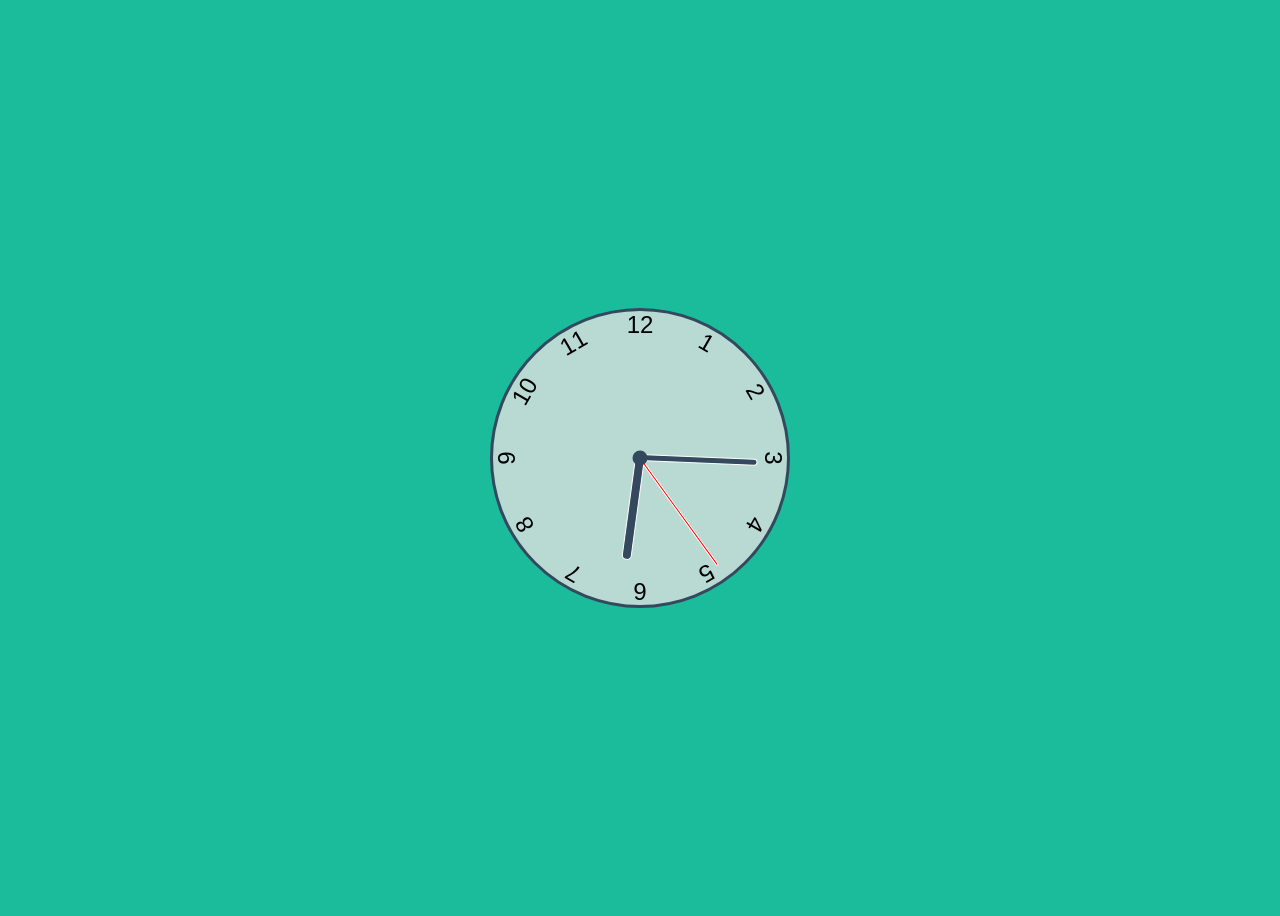
<file: Analog.Clock/index.html>
<!DOCTYPE html>
<html lang="en">
<head>
    <meta charset="UTF-8">
    <meta name="viewport" content="width=device-width, initial-scale=1.0">
    <link rel="stylesheet" href="style.css">
    <title>Analog Clock</title>
</head>

<body>
    
<!--DIV CLASS FOR CLOCK(HANDS & NUMBERS)-->

    <div class="clock">
<!--DIV CLASS FOR HANDS OF HRS, MINS, SEC-->
<!--DATA ATTRIBUTE(data-hour-hand)-->
    <div class="hand hour" data-hour-hand></div>
    <div class="hand minute" data-minute-hand></div>
    <div class="hand second" data-second-hand></div>
<!--DIV CLASS FOR HOUR, MINUTE, SECOND-->
<!--SHORTCUT div.number.number$*12{$}*12-->
    <div class="number number1">1</div>
    <div class="number number2">2</div>
    <div class="number number3">3</div>
    <div class="number number4">4</div>
    <div class="number number5">5</div>
    <div class="number number6">6</div>
    <div class="number number7">7</div>
    <div class="number number8">8</div>
    <div class="number number9">9</div>
    <div class="number number10">10</div>
    <div class="number number11">11</div>
    <div class="number number12">12</div>
    </div>
    
    <script src="script.js"></script>
</body>

</html>
</file>
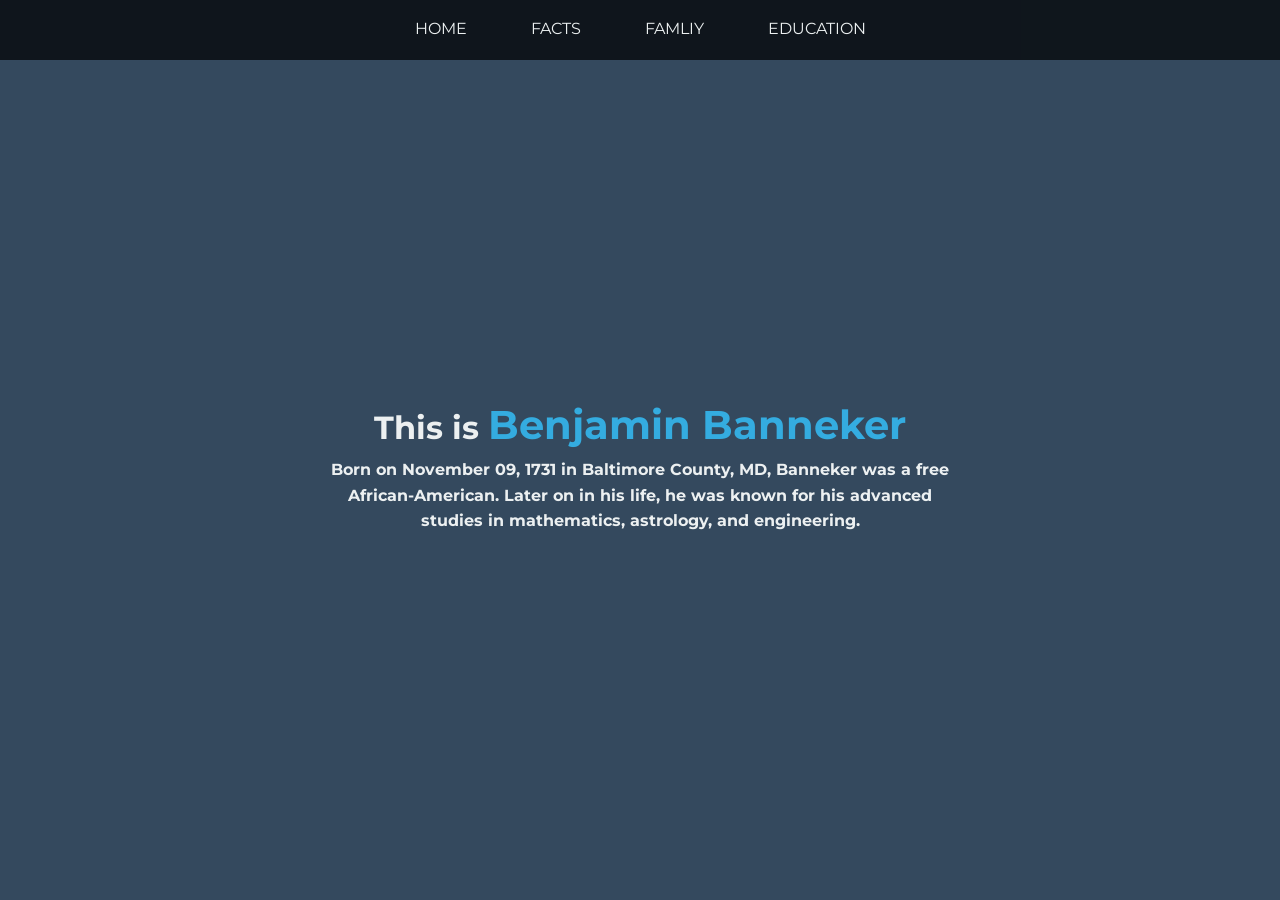
<file: benjaminbanneker/index.html>
<!DOCTYPE html>
<html lang="en">
<head>
    <meta charset="UTF-8">
    <meta name="viewport" content="width=device-width, initial-scale=1.0">
    <link rel="preconnect" href="https://fonts.gstatic.com">
    <link href="https://fonts.googleapis.com/css2?family=Montserrat:wght@400;500&display=swap" rel="stylesheet">
    <link rel="stylesheet" href="style.css">
    <title>Project</title>
</head>

<body>
    <div class="container">
        <!--NavBar-->
        <nav class="navbar">
            <ul>
                <li>
                    <a href="#home">HOME</a>
                </li>

                <li>
                    <a href="#about">FACTS</a>
                </li>

                <li>
                    <a href="#channel">FAMLIY</a>
                </li>

                <li>
                    <a href="#contact">EDUCATION</a>
                </li>
            </ul>
        </nav>

        <!--SECTION-->
        <section id="home">
            <h1>This is <span>Benjamin Banneker</span></h1>
            <p>Born on November 09, 1731 in Baltimore County, MD, Banneker was a free African-American. Later on in his life, he was known for his advanced studies in mathematics, astrology, and engineering.</p>
        </section>

        <section id="about">
            <h1>Interesting <span>Facts</span></h1>
            <p id="#about">Some interesting facts about Benjamin Banneker are:<br>- He was an African-American Scientist and this meant that he was often disgraced and thought of poorly<br>
                - He was never taught or went through proper studies<br>
                - He was a farmer for his entire life<br>
                - He made a prediction about the 1789 Solar Eclipse<br>
                - He got the opportunity to survey the ground for the US Capitol<br>
                - His fame was mostly derived from his ALMANACS<br>
                - He died EXACTLY one month before his 75th birthday<br>
                - There was a postage stamp created after him</p>
        </section>

        <section id="channel">
            <h1>Banneker's <span>Family</span></h1> 
            <p>Benjamin Banneker was raised by both parents and ended up having THREE sisters. Though he never married or had children. <br>
                His interests/hobbies in his childhood were:<br>
                - Reading<br>
                - Math<br>
                - Violin & Flute<br>
                - Music<br>
                - Science
                </p>
            <br>
            <br>
            <br>
            <br>
            <button>
                <a href="https://www.biography.com/scientist/benjamin-banneker" target="#">Visit Banneker's Biography</a>
            </button>
        </section>

        <section id="contact">
            <h1>Education <span></span></h1>
            <p>As you might have already learned, Banneker never went to school, but was highly self-taught.
                · He built a clock entirely out of wood
                · Self-taught
                · Directly contacted Thomas Jefferson
                · Created popular almanacs that caught others'
                · Made patterns and predictions from star patterns
                · Proficient in astronomy, engineering, and mathematics
                </p>
            <br>
            <br>
            <button>
                <a href="https://healthresearchfunding.org/5-major-accomplishments-of-benjamin-banneker/" target="#">Take a look at Banneker's Top Accomplshments</a>
            </button>
        </section>
        
    </div>
</body>
</html>
</file>
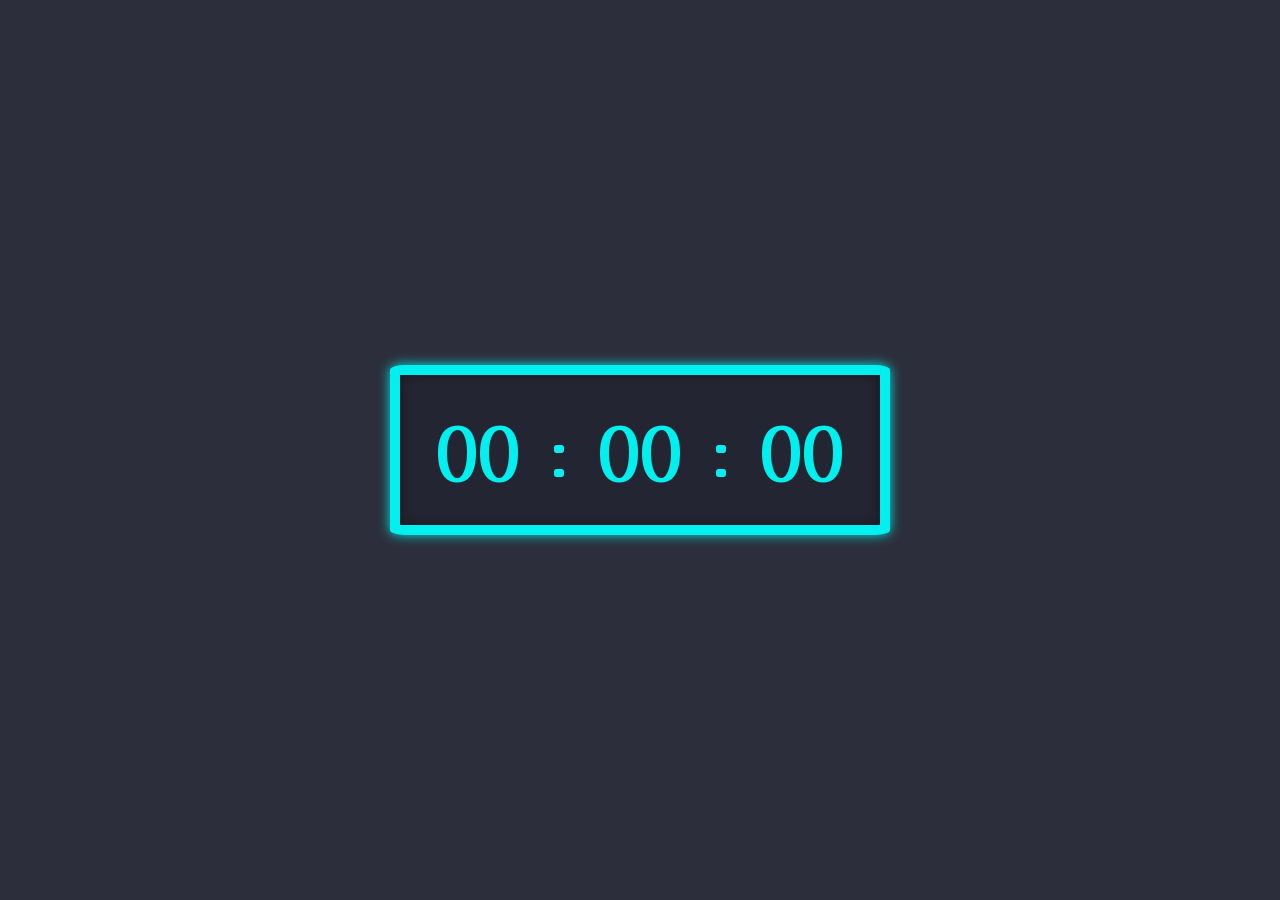
<file: Digital Clock Project/index.html>
<!DOCTYPE html>
<html lang="en">
<head>
    <meta charset="UTF-8">
    <meta name="viewport" content="width=device-width, initial-scale=1.0">
    <link rel="stylesheet" href="style.css">
    <title>Digital Clock</title>
</head>

<body>

    <div class="container">
        <div class="time">
            <span id="hour">00</span>
            <span class="blink-colon">:</span>
            <span id="minute">00</span>
            <span class="blink-colon">:</span>
            <span id="second">00</span>
        </div>
    </div>


<script src="script.js"></script>

</body>

</html>
</file>
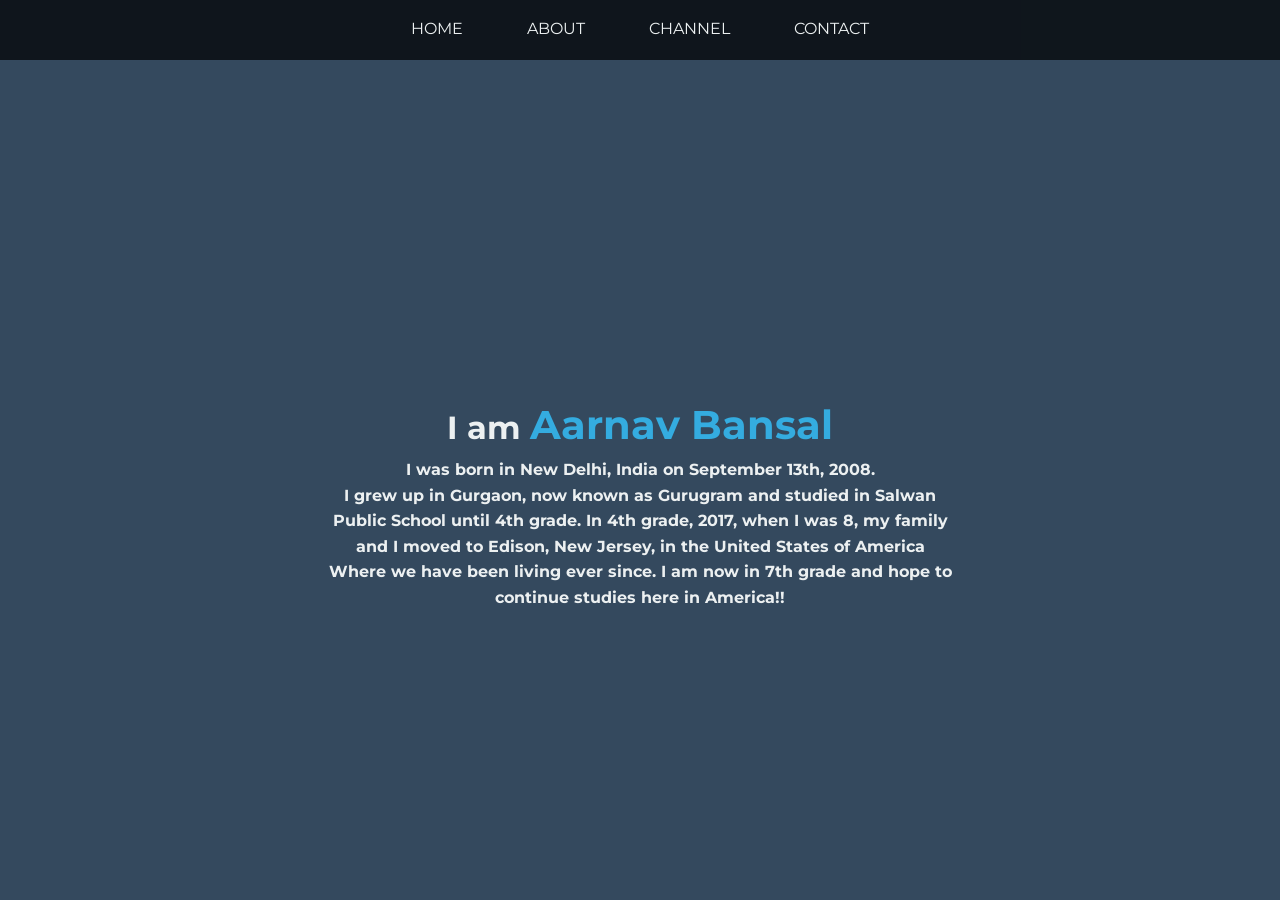
<file: Landing Page Project/index.html>
<!DOCTYPE html>
<html lang="en">
<head>
    <meta charset="UTF-8">
    <meta name="viewport" content="width=device-width, initial-scale=1.0">
    <link rel="preconnect" href="https://fonts.gstatic.com">
    <link href="https://fonts.googleapis.com/css2?family=Montserrat:wght@400;500&display=swap" rel="stylesheet">
    <link rel="stylesheet" href="style.css">
    <title>Project</title>
</head>

<body>
    <div class="container">
        <!--NavBar-->
        <nav class="navbar">
            <ul>
                <li>
                    <a href="#home">HOME</a>
                </li>

                <li>
                    <a href="#about">ABOUT</a>
                </li>

                <li>
                    <a href="#channel">CHANNEL</a>
                </li>

                <li>
                    <a href="#contact">CONTACT</a>
                </li>
            </ul>
        </nav>

        <!--SECTION-->
        <section id="home">
            <h1>I am <span>Aarnav Bansal</span></h1>
            <p>I was born in New Delhi, India on September 13th, 2008.<br>I grew up in Gurgaon, now known as Gurugram and studied in Salwan Public School until 4th grade. In 4th grade, 2017, when I was 8, my family and I moved to Edison, New Jersey, in the United States of America<br>Where we have been living ever since. I am now in 7th grade and hope to continue studies here in America!!</p>
        </section>

        <section id="about">
            <h1>About <span>Me</span></h1>
            <p id="#about">I recently started to learn coding and it is my habit to challenge myself from the beginning.<br>Starting by using my new intake of knowledge to create an informative web page I have made here a landing page in my 8th class of learning as a project with the help of my teacher as I learned more about HTML & CSS in the process.</p>
        </section>

        <section id="channel">
            <h1>This is <span>My Channel</span></h1> 
            <p>I created a Youtube channel in May and I upload videos regarding my lifestyle and amazing moments.<br>My goal is to reach 1 million subscribers while getting my Youtube channel monetized and<br> I hope to reach this goal in the next 2 years. You can visit my channel, Crackin w ARB, <br>using the link below and please make sure to LIKE and SUBSCRIBE!!<br> Thanks if you have subscribed already!</p>
            <br>
            <br>
            <br>
            <br>
            <button>
                <a href="https://www.youtube.com/channel/UCkl4iDpQhhdLez8SKZHkZ8g?view_as=subscriber" target="#">Go to My Channel</a>
            </button>
        </section>

        <section id="contact">
            <h1>Contact <span>Me</span></h1>
            <p>As you might have already learned, my name is Aarnav and if you have any questions you can contact me through my email. <br>You can click the button below to be directed to my email address.</p>
            <br>
            <br>
            <button>
                <a href="mailto:aarnavbansal1@gmail.com" target="#">Contact Me</a>
            </button>
        </section>
        
    </div>
</body>
</html>
</file>
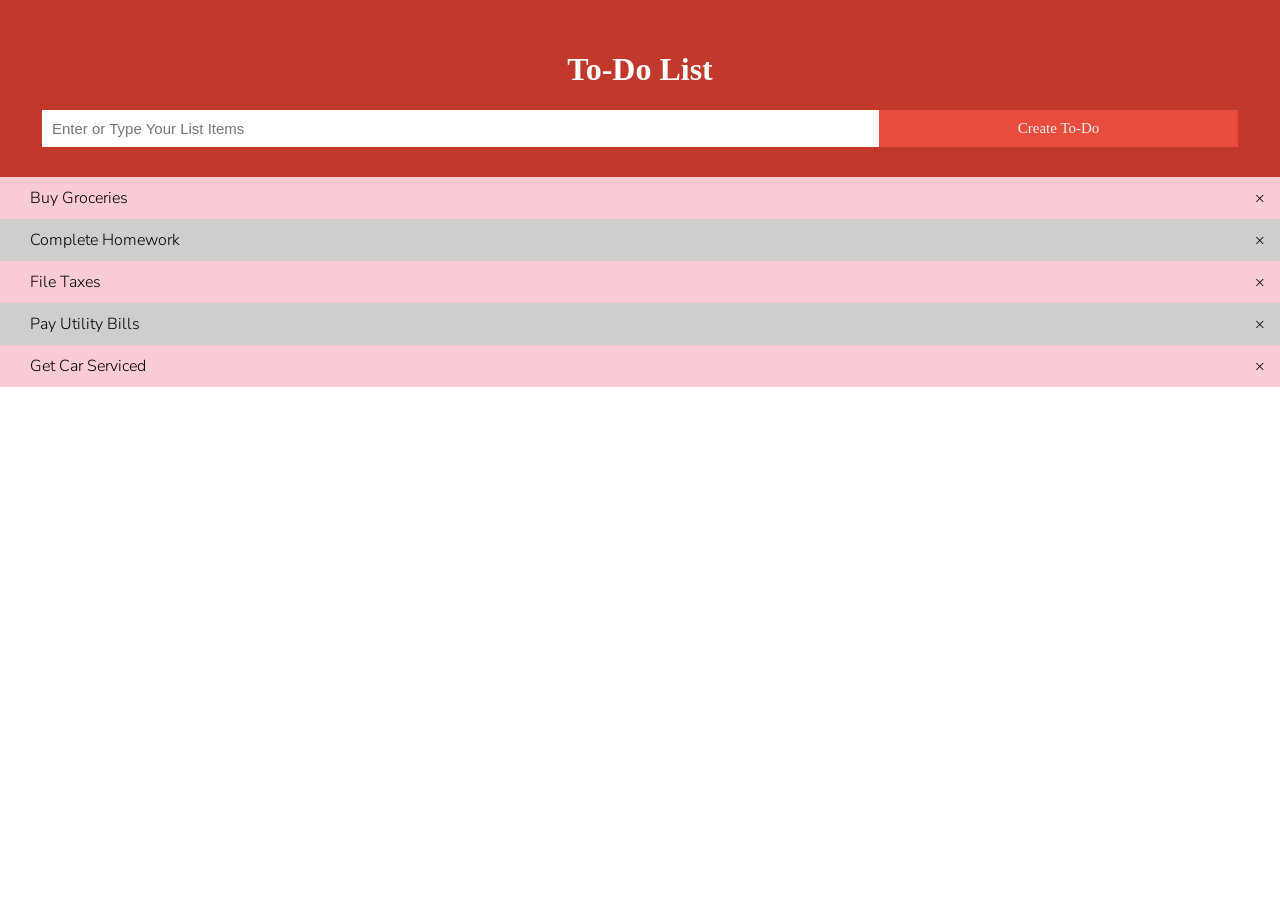
<file: To-Do List/index.html>
<!DOCTYPE html>
<html lang="en">
<head>
    <meta charset="UTF-8">
    <meta name="viewport" content="width=device-width, initial-scale=1.0">
    <link rel="stylesheet" href="style.css">
    <title>To Do List</title>
</head>

<body>
    <div class="container">
        <div id="the-header" class="the-header">
            <h1>To-Do List</h1>
            <input type="text" id="the-input" placeholder="Enter or Type Your List Items">
            <span onClick="createNewElement()" class="create-button">Create To-Do</span>
        </div>
    </div>

    <ul id="the-ul">
        <li>Buy Groceries</li>
        <li>Complete Homework</li>
        <li>File Taxes</li>
        <li>Pay Utility Bills</li>
        <li>Get Car Serviced</li>
    </ul>

    <script src="script.js"></script>

</body>

</html>
</file>
<file: Analog.Clock/style.css>
/*::Before and ::After Pseudo Elements*/

*,
*::after,
*::before {
    box-sizing: border-box;
    font-family: Arial, Helvetica, sans-serif;
}

/*Body, Background, Setting*/

body {
    background: #1abc9c;
    display: flex;
    justify-content: center;
    align-items: center;
    min-height: 100vh;
    overflow: hidden;
}

/*set clock*/

.clock {
    width: 300px;
    height: 300px;
    background-color: rgba(225, 225, 225, .8);
    border-radius: 50%;
    border: solid #34495e;
    position: relative;
}

.clock .number {
    --rotation: 0;
    position: absolute;
    width: 100%;
    height: 100%;
    text-align: center;
    transform:rotate(var(--rotation));
    font-size: 1.5rem;
}

/*set individual numbers to rotate in degree*/

.clock .number1 {
    --rotation: 30deg
}

.clock .number2 {
    --rotation: 60deg
}

.clock .number3 {
    --rotation: 90deg
}

.clock .number4 {
    --rotation: 120deg
}

.clock .number5 {
    --rotation: 150deg
}

.clock .number6 {
    --rotation: 180deg
}

.clock .number7 {
    --rotation: 210deg
}

.clock .number8 {
    --rotation: 240deg
}

.clock .number9 {
    --rotation: 270deg
}

.clock .number10 {
    --rotation: 300deg
}

.clock .number11 {
    --rotation: 330deg
}

/*set clock hands*/

.clock .hand {
    --rotation: 0;
    position: absolute;
    bottom: 50%;
    left: 50%;
    background-color: #34495e;
    border: 1px solid white;
    border-top-left-radius: 10px;
    border-top-right-radius: 10px;
    transform-origin: bottom;
    z-index: 10;
    transform: translateX(-50%) rotate(calc(var(--rotation)* 1deg));
}

/*black circle in the center*/

.clock::after {
    content: '';
    position: absolute;
    background-color: #34495e;
    z-index: 11;
    width: 15px;
    height: 15px;
    top: 50%;
    left: 50%;
    transform: translate(-50%, -50%);
    border-radius: 50%;
}

.clock .hand.second {
    width: 3px;
    height: 45%;
    background-color: red;
}

.clock .hand.minute {
    width: 7px;
    height: 40%;
    background-color: #34495e;
}

.clock .hand.hour {
    width: 10px;
    height: 35%;
    background-color: #34495e;
}
</file>
<file: benjaminbanneker/style.css>
@import url('https://fonts.googleapis.com/css2?family=Montserrat:wght@400;500&display=swap');

* {
    margin: 0;
    padding: 0;
}

body {
    font-family: 'Montserrat', sans-serif;
    background: #34495e;
    color: #ecf0f1;
    line-height: 1.6;
    height: 100vh;
    overflow: hidden;
}

.container {
    width: 100%;
    height: 100%;
    /*CSS SMOOTH SCROLL*/
    overflow-y: scroll;
    scroll-behavior: smooth;
    scroll-snap-type: y mandatory;
}
/* NAVBAR*/
.navbar {
    position: fixed;
    top: 0;
    z-index: 1;
    display: flex;
    width: 100%;
    height: 60px;
    background-color: rgb(0, 0, 0, 0.7);
}

.navbar ul {
    display: flex;
    list-style: none;
    width: 100%;
    justify-content: center;
}

.navbar ul li {
    margin: 0 1rem;
    padding: 1rem;

}

.navbar ul li a {
    text-decoration: none;
    text-transform: uppercase;
    color: #ecf0f1;
}

.navbar ul li a:hover {
    color: #3498db;
}

/* SECTION */

section {
    display: flex;
    flex-direction: column;
    align-items: center;
    justify-content: center;
    text-align: center;
    width: 100%;
    height: 100vh;
    scroll-snap-align: center;
}

section h1 {
    font-size: 2rem;
}

section h1 span {
    font-size: 2.5rem;
    color: #c0392b;
}

#home span {
    color: #34ace0;
}

#about span {
    color: #030941be
}

#about {
    color: #000
}

#channel span {
    color: #000;
    font-weight: bolder;
}

#channel {
    color: rgb(31, 30, 30)
}

#contact span {
    color: #f1c40f;
}

section p {
    font-size: 1rem;
    width: 50%;
    height: 50px;
    font-weight: bold;
}

#channel p {
color: #000;
font-weight: bolder;
}

#contact p {
    color: white;
}

#channel button {
    margin-top: 40px;
}

#channel button a {
    padding: 9px 15px;
    background-color: red;
    outline: 2px solid white;
    border: none;
    text-decoration: none;
    color: #fff;
}

#contact button a {
    padding: 9px 10px;
    background-color: #e67e22;
    outline: 2px solid #2c3e50;
    border: none;
    text-decoration: none;
    color: #fff;
}

#contact button {
    margin-top: 20px;
}
/*SECTION IMAGES*/

section#home {
    background: url(https://cdn.pixabay.com/photo/2018/04/16/12/59/face-3324569_1280.jpg) no-repeat center center/cover;
}
section#about {
    background: url(https://atlantablackstar.com/wp-content/uploads/2015/10/Benjamin-Banneker.jpg) no-repeat center center/cover;
}
section#channel {
    background: url(https://cdn.gillphotos.com/wp-content/uploads/2014/08/Family-Photos_Parker-CO-12.jpg) no-repeat center center/cover;
}
section#contact {
    background: url(https://cdn.pixabay.com/photo/2020/07/27/02/30/hands-5441201_960_720.jpg) no-repeat center center/cover;
}
</file>
<file: Digital Clock Project/style.css>
@import url('https://fonts.googleapis.com/css2?family=Yusei+Magic&display=swap');

* {
    margin: 0;
    padding: 0;
    box-sizing:border-box;
}

body {
    font-family: 'Yusei Magic', sans-serif;
    display: flex;
    align-items: center;
    justify-content: center;
    height: 100vh;
    background: #2c2f3b;
}

.container {
    border: 10px solid rgb(0, 240, 240);
    width: 500px;
    height: 170px;
    display: flex;
    justify-content: center;
    align-items: center;
    flex-direction: column;
    color: rgb(0, 240, 240);
    font-size: 72px;
    border-radius: 3%;
    background: rgb(36, 37, 50);
    box-shadow: 0 0 12px rgba(0, 240, 240, 0.95), 0 0 12px rgba(0, 0, 0, 0.4) inset;
}

.blink-colon {
    animation: blink 1s infinite;
}

@keyframe blink {
    0%,
    100% {
        opacity: 1;
    }
    30% {
        opacity: 0.4;
    }
}
</file>
<file: Landing Page Project/style.css>
@import url('https://fonts.googleapis.com/css2?family=Montserrat:wght@400;500&display=swap');

* {
    margin: 0;
    padding: 0;
}

body {
    font-family: 'Montserrat', sans-serif;
    background: #34495e;
    color: #ecf0f1;
    line-height: 1.6;
    height: 100vh;
    overflow: hidden;
}

.container {
    width: 100%;
    height: 100%;
    /*CSS SMOOTH SCROLL*/
    overflow-y: scroll;
    scroll-behavior: smooth;
    scroll-snap-type: y mandatory;
}
/* NAVBAR*/
.navbar {
    position: fixed;
    top: 0;
    z-index: 1;
    display: flex;
    width: 100%;
    height: 60px;
    background-color: rgb(0, 0, 0, 0.7);
}

.navbar ul {
    display: flex;
    list-style: none;
    width: 100%;
    justify-content: center;
}

.navbar ul li {
    margin: 0 1rem;
    padding: 1rem;

}

.navbar ul li a {
    text-decoration: none;
    text-transform: uppercase;
    color: #ecf0f1;
}

.navbar ul li a:hover {
    color: #3498db;
}

/* SECTION */

section {
    display: flex;
    flex-direction: column;
    align-items: center;
    justify-content: center;
    text-align: center;
    width: 100%;
    height: 100vh;
    scroll-snap-align: center;
}

section h1 {
    font-size: 2rem;
}

section h1 span {
    font-size: 2.5rem;
    color: #c0392b;
}

#home span {
    color: #34ace0;
}

#about span {
    color: #f5e89b
}

#channel span {
    color: #000;
    font-weight: bolder;
}

#contact span {
    color: #f1c40f;
}

section p {
    font-size: 1rem;
    width: 50%;
    height: 50px;
    font-weight: bold;
}

#channel p {
color: #000;
font-weight: bolder;
}

#contact p {
    color: ;
}

#channel button {
    margin-top: 5px;
}

#channel button a {
    padding: 9px 15px;
    background-color: red;
    outline: 2px solid white;
    border: none;
    text-decoration: none;
    color: #fff;
}

#contact button a {
    padding: 9px 15px;
    background-color: #e67e22;
    outline: 2px solid #2c3e50;
    border: none;
    text-decoration: none;
    color: #fff;
}
/*SECTION IMAGES*/

section#home {
    background: url(https://cdn.pixabay.com/photo/2018/04/16/12/59/face-3324569_1280.jpg) no-repeat center center/cover;
}
section#about {
    background: url(https://cdn.pixabay.com/photo/2019/10/29/10/07/man-4586576_1280.jpg) no-repeat center center/cover;
}
section#channel {
    background: url(https://cdn.pixabay.com/photo/2018/12/13/19/39/youtube-3873587_1280.jpg) no-repeat center center/cover;
}
section#contact {
    background: url(https://cdn.pixabay.com/photo/2020/07/27/02/30/hands-5441201_960_720.jpg) no-repeat center center/cover;
}
</file>
<file: To-Do List/style.css>
@import url('https://fonts.googleapis.com/css2?family=Nunito+Sans:wght@300&display=swap'); /*font-family: 'Nunito Sans', sans-serif;*/

* {
    box-sizing: border-box;
}

body {
    margin: 0;
    min-width: 300px;
}

.the-header {
    background-color: #c0392b;
    padding: 30px 42px;
    color: white;
    text-align: center;
}

.the-header::after {
    content: '';
    display: table;
    clear: both;
}

#the-input {
    width: 70%;
    padding: 10px;
    float: left;
    font-size: 15px;
    margin: 0;
    border: none;
    border-radius: 0;
}

.create-button {
    padding: 10px;
    background-color: #e74c3c;
    font-size: 15px;
    width: 30%;
    color: #ecf0f1;
    float: left;
    text-align: center;
    cursor: pointer;
    border-radius: 0;
    -webkit-transition: 0.4s;
    -moz-transition: 0.4s;
    -ms-scroll-translation: 0.4s;
    -o-transition: 0.4s;
    transition: 0.4s;
}

.create-button:hover {
    background-color: #ccc;
    color: #e74c3c;
}

ul {
    margin: 0;
    padding: 0;
}

ul li {
    font-family: 'Nunito Sans', sans-serif;
    font-weight: 300;
    position: relative;
    background-color: #cecece;
    list-style-type: none;
    cursor: pointer;
    padding: 10px 6px 10px 30px;
    transition: 0.3s;
    /*Making List Unselectable*/
    -webkit-user-select: none;
    -moz-user-select: none;
    -ms-user-select: none;
    user-select: none;
}

ul li:nth-child(odd) {
    background-color: #f9cbd4;
}

ul li:hover {
    background-color: #ddd;
}

ul li.checked {
    background: #282828;
    color: white;
    text-decoration: line-through;
}

ul li.checked::before {
    content: '';
    position: absolute;
    border-color: white;
    border-style: solid;
    border-width: 0 2px 2px 0;
    top: 10px;
    left: 15px;
    transform: rotate(45deg);
    height: 15px;
    width: 10px;
}

.close {
    position: absolute;
    right: 0;
    top: 0;
    padding: 10px 15px;
}

.close:hover {
    background: #f43c2f;
}
</file>
